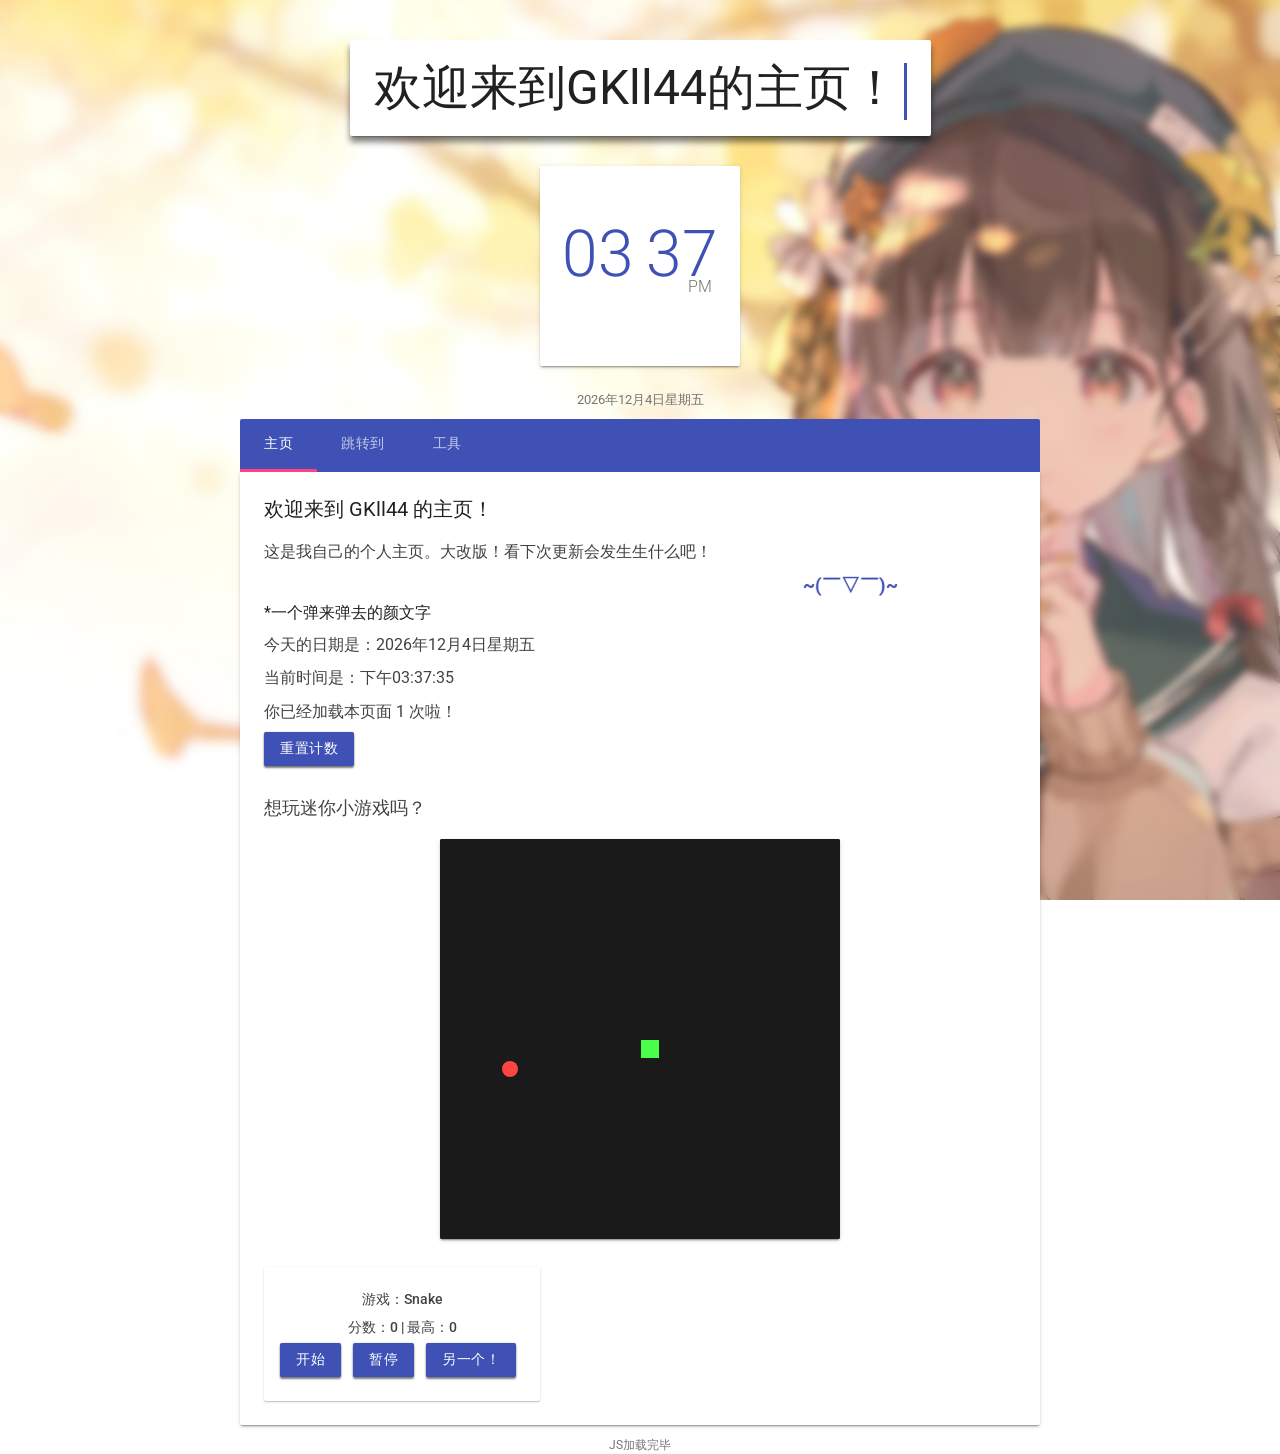
<file: index.html>
<!DOCTYPE html>
<html lang="zh-CN">
<head>
  <meta charset="UTF-8">
  <meta name="viewport" content="width=device-width, initial-scale=1.0">
  <title>GKll44主页</title>
  <link rel="icon" href="1.png" type="image/png">
  <link rel="stylesheet" href="cssStyle.css">
</head>
<body>

  <div class="bgBlur"></div>

  <!-- 打字效果 -->
  <div class="typing-container" id="typing-container">
    <div class="typing-text">
      <span id="typing-text"></span><span class="cursor" id="typing-cursor"></span>
    </div>
  </div>

  <!-- 时钟组件 -->
  <div class="component-background clock-box">
    <div class="clock">
      <div class="clock-time" id="clock-time">00</div>
      <div class="clock-minute" id="clock-minute">00</div>
      <div class="clock-am-pm" id="clock-am-pm">AM</div>
    </div>
  </div>
  <p class="date" id="date">zzz</p>

  <!-- Tab系统 -->
  <div class="tab-system">
    <div class="tabholder">
      <div class="tab active" data-tab="0">主页</div>
      <div class="tab" data-tab="1">跳转到</div>
      <div class="tab" data-tab="2">工具</div>
    </div>

    <div class="card tab-content-wrapper">
      <!-- 主页 Tab -->
      <div class="content active" data-content="0">
        <h3 class="guide-title">欢迎来到 GKll44 的主页！</h3>
        <p>这是我自己的个人主页。大改版！看下次更新会发生生什么吧！</p>
        <marquee behavior="alternate" style="font-weight: bold; font-size: larger; color: #3f51b5">~(￣▽￣)~</marquee>
        <span>*一个弹来弹去的颜文字</span>
        <p>今天的日期是：<span id="current-date"></span></p>
        <p>当前时间是：<span id="current-time"></span></p>
        <p id="page-load-message">你已经加载本页面 <span id="load-count">1</span> 次啦！</p>
        <button id="reset-count">重置计数</button>

        <p style="font-size: large; margin-top: 20px;">想玩迷你小游戏吗？</p>
        <div id="game-wrapper">
          <canvas id="gameCanvas" width="400" height="300"></canvas>
          <div id="game-side-panel" style="display:none;">
            <div class="side-box">
              <p class="side-title">分数</p>
              <p class="side-value" id="game-score">0</p>
            </div>
            <div class="side-box">
              <p class="side-title">最高分</p>
              <p class="side-value" id="game-high">0</p>
            </div>
          </div>
        </div>
        <div class="game-controls">
          <p>游戏：<span id="game-name">Snake</span></p>
          <p id="game-info">分数：<span id="game-score-text">0</span> | 最高：<span id="game-high-text">0</span></p>
          <button id="game-start">开始</button>
          <button id="game-pause">暂停</button>
          <button id="change-game">另一个！</button>
        </div>
      </div>

      <!-- 跳转到 Tab -->
      <div class="content" data-content="1">
        <h3 class="guide-title">跳转到</h3>
        <div class="guide-panel">
          <a href="https://github.com/GKll44" class="guide-item" target="_blank">
            <span>我的github</span>
            <span class="guide-arrow">→</span>
          </a>
          <a href="https://gkll44.github.io/Raycast3DGame/" class="guide-item" target="_blank">
            <span>伪3D迷宫</span>
            <span class="guide-arrow">→</span>
          </a>
          <a href="https://gkll44.github.io/PicToPic/" class="guide-item" target="_blank">
            <span>PicToPic</span>
            <span class="guide-arrow">→</span>
          </a>
          <a href="https://gkll44.github.io/DownloadPage.html" class="guide-item" target="_blank">
            <span>下载页</span>
            <span class="guide-arrow">→</span>
          </a>

	<a href="https://gkll44.github.io/szdjkhv" style="font-size: 12px" target="_blank">
            <span>你会后悔的</span>
          </a>
          
        </div>
      </div>
      <!-- 工具 Tab -->
      <div class="content" data-content="2">
        <h3 class="guide-title">工具箱</h3>

        <!-- 计算器 -->
        <div class="tool-section">
          <h4 class="tool-title">计算器</h4>
          <div class="calculator">
            <input type="text" id="calc-display" class="calc-display" readonly value="0">
            <div class="calc-buttons">
              <button class="calc-btn calc-clear" data-val="C">C</button>
              <button class="calc-btn calc-op" data-val="DEL">⌫</button>
              <button class="calc-btn calc-op" data-val="%">%</button>
              <button class="calc-btn calc-op" data-val="/">÷</button>
              <button class="calc-btn" data-val="7">7</button>
              <button class="calc-btn" data-val="8">8</button>
              <button class="calc-btn" data-val="9">9</button>
              <button class="calc-btn calc-op" data-val="*">×</button>
              <button class="calc-btn" data-val="4">4</button>
              <button class="calc-btn" data-val="5">5</button>
              <button class="calc-btn" data-val="6">6</button>
              <button class="calc-btn calc-op" data-val="-">−</button>
              <button class="calc-btn" data-val="1">1</button>
              <button class="calc-btn" data-val="2">2</button>
              <button class="calc-btn" data-val="3">3</button>
              <button class="calc-btn calc-op" data-val="+">+</button>
              <button class="calc-btn calc-zero" data-val="0">0</button>
              <button class="calc-btn" data-val=".">.</button>
              <button class="calc-btn calc-eq" data-val="=">=</button>
            </div>
          </div>
        </div>

        <!-- 颜色选择器 -->
        <div class="tool-section">
          <h4 class="tool-title">颜色选择器</h4>
          <div class="color-picker-wrapper">
            <input type="color" id="color-picker" value="#4aff4a">
            <div class="color-info">
              <div class="color-preview" id="color-preview"></div>
              <div class="color-values">
                <span id="color-hex">#4AFF4A</span>
                <span id="color-rgb">rgb(74, 255, 74)</span>
              </div>
            </div>
            <div class="color-palette" id="color-palette">
              <div class="palette-color" style="background:#ff4444" data-color="#ff4444"></div>
              <div class="palette-color" style="background:#ff8844" data-color="#ff8844"></div>
              <div class="palette-color" style="background:#ffcc44" data-color="#ffcc44"></div>
              <div class="palette-color" style="background:#44ff44" data-color="#44ff44"></div>
              <div class="palette-color" style="background:#4444ff" data-color="#4444ff"></div>
              <div class="palette-color" style="background:#ff44ff" data-color="#ff44ff"></div>
              <div class="palette-color" style="background:#44ffff" data-color="#44ffff"></div>
              <div class="palette-color" style="background:#ffffff" data-color="#ffffff"></div>
            </div>
          </div>
        </div>

        <!-- 随机名言 -->
        <div class="tool-section">
          <h4 class="tool-title">随机名言</h4>
          <div class="quote-box" id="quote-box">
            <p class="quote-text" id="quote-text">点击按钮获取一条随机名言！</p>
            <p class="quote-author" id="quote-author"></p>
          </div>
          <button id="new-quote-btn" style="margin-top: 10px;">换一条</button>
        </div>

        <!-- 密码生成器 -->
        <div class="tool-section">
          <h4 class="tool-title">密码生成器</h4>
          <div class="password-gen">
            <input type="text" id="password-output" readonly value="">
            <div class="password-options">
              <label>长度：<span id="pw-length-val">12</span></label>
              <input type="range" id="pw-length" class="slider" min="6" max="32" value="12">
              <div class="pw-checkboxes">
                <label><input type="checkbox" id="pw-upper" checked> 大写字母</label>
                <label><input type="checkbox" id="pw-lower" checked> 小写字母</label>
                <label><input type="checkbox" id="pw-numbers" checked> 数字</label>
                <label><input type="checkbox" id="pw-symbols"> 符号</label>
              </div>
            </div>
            <button id="generate-pw">生成密码</button>
            <button id="copy-pw">复制到剪贴板</button>
          </div>
        </div>
      </div>
    </div>
  </div>

  <script src="JSscript.js"></script>
  <p class="smalltext">JS加载完毕</p>
</body>
</html>
</file>
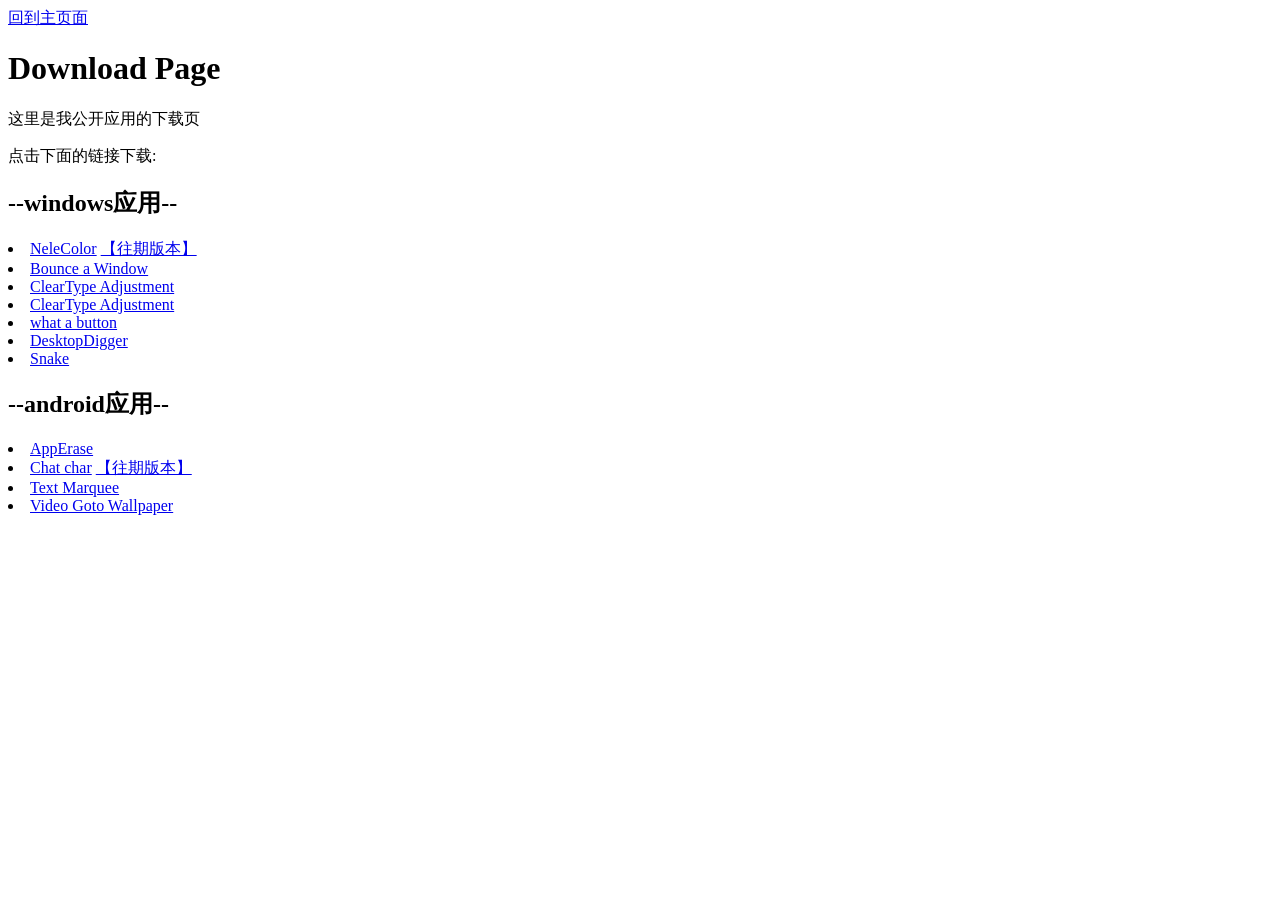
<file: DownloadPage.html>
<!DOCTYPE html>
<html lang="zh-CN"><head><meta http-equiv="Content-Type" content="text/html; charset=UTF-8">
    
    <meta name="viewport" content="width=device-width, initial-scale=1.0">
    <title>Download Page</title>
</head>
<body>
    <a href="https://gkll44.github.io/">回到主页面</a>
    <h1>Download Page</h1>
    <p>这里是我公开应用的下载页</p>
    <p>点击下面的链接下载:</p>
    <h2>--windows应用--</h2>

    <li><a href="https://github.com/GKll44/Nelecolor/releases/download/1.3.0/nelecolor.exe">NeleColor</a>
        <a href="https://github.com/GKll44/Nelecolor/releases/download/v1.1.0/nelecolor.exe">【往期版本】</a></li>
    <li><a href="https://gkll44.github.io/File/BounceWindow.exe">Bounce a Window</a></li>
    <li><a href="https://gkll44.github.io/File/ClearType%20Adjustment.zip">ClearType Adjustment</a>    </li>
    <li><a href="https://gkll44.github.io/File/Click%20feedback%20point.zip">ClearType Adjustment</a>    </li>
    <li><a href="https://gkll44.github.io/File/ClickBtn.exe">what a button</a>     </li>
    <li><a href="https://gkll44.github.io/File/DesktopDigger.zip">DesktopDigger</a>     </li>
    <li><a href="https://gkll44.github.io/File/Snake.exe">Snake</a></li>

    <h2>--android应用--</h2>
    <li><a href="https://gkll44.github.io/File/AppErase_1.2.apk">AppErase</a></li>
    <li><a href="https://gkll44.github.io/File/Chat%20char_1.1.0.apk">Chat char</a>
        <a href="https://gkll44.github.io/File/Chat%20char_1.0.apk">【往期版本】</a> </li>
    <li><a href="https://gkll44.github.io/File/Text%20Marquee_1.0.apk">Text Marquee</a></li>
    <li><a href="https://gkll44.github.io/File/Video%20Goto%20Wallpaper_1.0.apk">Video Goto Wallpaper</a></li>


</body></html>
</file>
<file: cssStyle.css>
@import url('https://fonts.googleapis.com/css2?family=Roboto:wght@300;400;500;700&display=swap');

* {
    box-sizing: border-box;
}

html, body {
    height: 100%;
    margin: 0;
    padding: 0;
}

body {
    margin: 0;
    overflow-x: hidden;
    min-height: 100vh;
    display: flex;
    flex-direction: column;
    justify-content: flex-start;
    align-items: center;
    color: #212121;
    font-family: 'Roboto', "Microsoft JhengHei", "PingFang TC", Arial, sans-serif;
    background-image: url("resources/BG.jpg");
    background-attachment: fixed;
    background-size: cover;
    background-position: center;
    padding: 20px 15px 40px;
}

.bgBlur {
    position: fixed;
    top: 0;
    left: 0;
    width: 100%;
    height: 100%;
    background-color: rgba(255, 255, 255, 0.1);
    backdrop-filter: blur(4px);
    z-index: -1;
}

/* ===== Typing Effect ===== */
.typing-container {
    cursor: pointer;
    margin-bottom: 20px;
    z-index: 10;
    margin-top: 20px;
    padding: 16px 24px;
    background: #fff;
    border-radius: 2px;
    box-shadow: 0 6px 6px 0 rgba(0,0,0,0.5), 0 3px 1px -2px rgba(0,0,0,0.2);
}

.typing-text {
    font-size: 3rem;
    font-weight: 400;
    position: relative;
    display: inline-block;
    color: #212121;
}

.cursor {
    display: inline-block;
    width: 3px;
    height: 1.2em;
    background-color: #3f51b5;
    animation: blink 1s infinite;
    vertical-align: middle;
    margin-left: 5px;
}

@keyframes blink {
    0%, 100% { opacity: 1; }
    50% { opacity: 0; }
}

.char {
    display: inline-block;
    color: #212121;
}

.wow-text .char {
    animation: rainbowGlow 3s linear infinite;
}

@keyframes rainbowGlow {
    0% { color: #f44336; }
    16% { color: #ff9800; }
    33% { color: #ffeb3b; }
    50% { color: #4caf50; }
    66% { color: #2196f3; }
    78% { color: #9c27b0; }
    100% { color: #f44336; }
}

/* ===== Clock Component ===== */
.component-background {
    width: 200px;
    min-height: 200px;
    background-color: #fff;
    color: #212121;
    border-radius: 2px;
    margin-top: 10px;
    margin-bottom: 20px;
    display: flex;
    flex-direction: column;
    justify-content: center;
    align-items: center;
    font-size: 24px;
    font-weight: 400;
    z-index: 5;
    padding: 20px;
    box-sizing: border-box;
    box-shadow: 0 2px 2px 0 rgba(0,0,0,0.14), 0 1px 5px 0 rgba(0,0,0,0.12), 0 3px 1px -2px rgba(0,0,0,0.2);
}

.clock {
    font-family: 'Roboto', sans-serif;
    font-size: 48px;
    font-weight: 300;
    margin-bottom: 5px;
    text-align: center;
    color: #3f51b5;
}

.clock-time {
    font-size: 64px;
    display: inline;
    font-weight: 300;
}

.clock-minute {
    font-size: 64px;
    position: relative;
    display: inline;
    font-weight: 300;
}

.clock-am-pm {
    font-size: 16px;
    position: relative;
    bottom: 15px;
    right: -60px;
    color: #757575;
}

.date {
    font-size: 13px;
    color: #757575;
    margin: 5px 0 0 0;
    text-align: center;
}

/* ===== Tab System ===== */
.tab-system {
    width: 100%;
    max-width: 800px;
    z-index: 5;
    margin-top: 10px;
}

.tabholder {
    width: 100%;
    display: flex;
    margin-bottom: 0;
    position: relative;
    z-index: 2;
    flex-wrap: wrap;
    background: #3f51b5;
    border-radius: 2px 2px 0 0;
}

.tab {
    background: transparent;
    padding: 16px 24px;
    margin: 0;
    cursor: pointer;
    font-weight: 500;
    color: rgba(255, 255, 255, 0.7);
    user-select: none;
    position: relative;
    border: none;
    transition: all 0.2s ease-out;
    font-size: 14px;
    text-transform: uppercase;
    letter-spacing: 0.5px;
}

.tab:hover {
    background: rgba(255, 255, 255, 0.1);
    color: #fff;
}

.tab.active {
    color: #fff;
    border-bottom: 3px solid #ff4081;
    font-weight: 500;
}

/* ===== Card / Tab Content ===== */
.card {
    border-radius: 0 0 2px 2px;
    background: #fff;
    box-shadow: 0 2px 2px 0 rgba(0,0,0,0.14), 0 1px 5px 0 rgba(0,0,0,0.12), 0 3px 1px -2px rgba(0,0,0,0.2);
    padding: 24px;
}

.box {
    border-radius: 2px;
    background: #fff;
    box-shadow: 0 1px 1px 0 rgba(0,0,0,0.14), 0 1px 3px 0 rgba(0,0,0,0.12), 0 1px 1px -1px rgba(0,0,0,0.2);
}

.tab-content-wrapper {
    position: relative;
    z-index: 1;
    min-height: 200px;
}

.content {
    display: none;
    animation: fadeIn 0.3s ease;
}

.content.active {
    display: block;
}

@keyframes fadeIn {
    from { opacity: 0; }
    to { opacity: 1; }
}

.content h3 {
    margin-top: 0;
    margin-bottom: 16px;
    font-size: 20px;
    font-weight: 400;
    color: #212121;
}

.content p {
    margin: 8px 0;
    line-height: 1.6;
    color: #424242;
}

.content ul {
    margin: 10px 0;
    padding-left: 20px;
}

.content ul li {
    margin: 5px 0;
    color: #424242;
}

/* ===== Guide Panel (Links) ===== */
.guide-panel {
    width: 280px;
    min-height: 150px;
    padding: 16px;
    box-sizing: border-box;
    display: flex;
    flex-direction: column;
    align-items: flex-start;
    gap: 8px;
}

.guide-item {
    width: 100%;
    padding: 12px 16px;
    background: #fff;
    border-radius: 2px;
    text-decoration: none;
    color: #212121;
    font-size: 14px;
    font-weight: 500;
    display: flex;
    align-items: center;
    justify-content: space-between;
    transition: all 0.2s ease;
    cursor: pointer;
    box-shadow: 0 1px 1px 0 rgba(0,0,0,0.14), 0 1px 3px 0 rgba(0,0,0,0.12), 0 1px 1px -1px rgba(0,0,0,0.2);
}

.guide-item:hover {
    background: #f5f5f5;
    box-shadow: 0 2px 2px 0 rgba(0,0,0,0.14), 0 1px 5px 0 rgba(0,0,0,0.12), 0 3px 1px -2px rgba(0,0,0,0.2);
}

.guide-arrow {
    color: #3f51b5;
    font-size: 20px;
    margin-left: 10px;
}

.guide-title {
    font-size: 20px;
    font-weight: 400;
    margin-bottom: 16px;
    color: #212121;
}

/* ===== Stats Grid ===== */
.stats-grid {
    display: grid;
    grid-template-columns: repeat(auto-fill, minmax(120px, 1fr));
    gap: 16px;
    margin-top: 16px;
}

.stat-card {
    display: flex;
    flex-direction: column;
    align-items: center;
    justify-content: center;
    padding: 20px 12px;
    background: #fff;
    border-radius: 2px;
    box-shadow: 0 1px 1px 0 rgba(0,0,0,0.14), 0 1px 3px 0 rgba(0,0,0,0.12), 0 1px 1px -1px rgba(0,0,0,0.2);
    transition: box-shadow 0.2s;
}

.stat-card:hover {
    box-shadow: 0 3px 3px 0 rgba(0,0,0,0.14), 0 1px 7px 0 rgba(0,0,0,0.12), 0 3px 1px -2px rgba(0,0,0,0.2);
}

.stat-number {
    font-size: 28px;
    font-weight: 500;
    color: #3f51b5;
}

.stat-label {
    font-size: 12px;
    color: #757575;
    margin-top: 6px;
    text-transform: uppercase;
    letter-spacing: 0.5px;
}

/* ===== Tool Section ===== */
.tool-section {
    margin-top: 24px;
    padding: 16px;
    background: #fff;
    border-radius: 2px;
    box-shadow: 0 1px 1px 0 rgba(0,0,0,0.14), 0 1px 3px 0 rgba(0,0,0,0.12), 0 1px 1px -1px rgba(0,0,0,0.2);
}

.tool-title {
    margin: 0 0 16px 0;
    font-size: 16px;
    font-weight: 500;
    color: #212121;
    padding-bottom: 8px;
    border-bottom: 1px solid #e0e0e0;
}

/* ===== Calculator ===== */
.calculator {
    max-width: 260px;
}

.calc-display {
    width: 100%;
    max-width: 100%;
    padding: 12px;
    font-size: 22px;
    text-align: right;
    background: #f5f5f5;
    border: none;
    border-radius: 2px;
    margin-bottom: 12px;
    font-family: 'Roboto', monospace;
    outline: none;
    color: #212121;
}

.calc-buttons {
    display: grid;
    grid-template-columns: repeat(4, 1fr);
    gap: 8px;
}

.calc-btn {
    padding: 16px 0;
    font-size: 16px;
    font-weight: 500;
    background: #fff;
    color: #212121;
    cursor: pointer;
    border: none;
    border-radius: 2px;
    margin: 0;
    box-shadow: 0 1px 1px 0 rgba(0,0,0,0.14), 0 1px 3px 0 rgba(0,0,0,0.12), 0 1px 1px -1px rgba(0,0,0,0.2);
    transition: all 0.2s;
}

.calc-btn:hover {
    background: #f5f5f5;
}

.calc-btn:active {
    box-shadow: 0 3px 3px 0 rgba(0,0,0,0.14), 0 1px 7px 0 rgba(0,0,0,0.12), 0 3px 1px -2px rgba(0,0,0,0.2);
}

.calc-zero {
    grid-column: span 2;
}

.calc-op {
    background: #ff9800;
    color: #fff;
}

.calc-op:hover {
    background: #ffa726;
}

.calc-eq {
    background: #4caf50;
    color: #fff;
}

.calc-eq:hover {
    background: #66bb6a;
}

.calc-clear {
    background: #f44336;
    color: #fff;
}

.calc-clear:hover {
    background: #ef5350;
}

/* ===== Color Picker ===== */
.color-picker-wrapper {
    display: flex;
    flex-direction: column;
    gap: 12px;
}

input[type="color"] {
    width: 100%;
    max-width: 300px;
    height: 44px;
    border-radius: 2px;
    cursor: pointer;
    border: none;
}

.color-info {
    display: flex;
    align-items: center;
    gap: 14px;
}

.color-preview {
    width: 50px;
    height: 50px;
    border-radius: 2px;
    border: 1px solid #e0e0e0;
    background: #4aff4a;
    box-shadow: 0 1px 1px 0 rgba(0,0,0,0.14), 0 1px 3px 0 rgba(0,0,0,0.12), 0 1px 1px -1px rgba(0,0,0,0.2);
}

.color-values {
    display: flex;
    flex-direction: column;
    gap: 6px;
}

.color-values span {
    font-family: 'Roboto Mono', monospace;
    font-size: 13px;
    background: #f5f5f5;
    padding: 6px 12px;
    border-radius: 2px;
    color: #424242;
}

.color-palette {
    display: flex;
    gap: 8px;
    flex-wrap: wrap;
}

.palette-color {
    width: 34px;
    height: 34px;
    border-radius: 2px;
    cursor: pointer;
    transition: transform 0.15s, box-shadow 0.15s;
    border: 1px solid #e0e0e0;
}

.palette-color:hover {
    transform: scale(1.1);
    box-shadow: 0 2px 2px 0 rgba(0,0,0,0.14), 0 1px 5px 0 rgba(0,0,0,0.12), 0 3px 1px -2px rgba(0,0,0,0.2);
}

/* ===== Quote Box ===== */
.quote-box {
    padding: 16px;
    background: #f5f5f5;
    border-left: 4px solid #3f51b5;
    border-radius: 2px;
    font-style: italic;
}

.quote-text {
    margin: 0 0 10px 0;
    font-size: 16px;
    color: #212121;
    font-weight: 400;
    line-height: 1.7;
}

.quote-author {
    margin: 0;
    font-size: 13px;
    color: #757575;
    text-align: right;
    font-style: normal;
    font-weight: 500;
}

/* ===== Password Generator ===== */
.password-gen {
    display: flex;
    flex-direction: column;
    gap: 12px;
}

#password-output {
    font-family: 'Roboto Mono', monospace;
    font-size: 16px;
    letter-spacing: 1px;
    background: #f5f5f5;
    border: none;
    border-radius: 2px;
    padding: 12px;
    color: #212121;
}

.password-options {
    display: flex;
    flex-direction: column;
    gap: 10px;
}

.password-options label {
    font-size: 14px;
    font-weight: 400;
    color: #424242;
}

.pw-checkboxes {
    display: grid;
    grid-template-columns: repeat(2, 1fr);
    gap: 8px;
}

.pw-checkboxes label {
    display: flex;
    align-items: center;
    gap: 8px;
    cursor: pointer;
    font-size: 14px;
    color: #424242;
}

.pw-checkboxes input[type="checkbox"] {
    width: 18px;
    height: 18px;
    cursor: pointer;
    accent-color: #3f51b5;
}

/* ===== Slider ===== */
.slider {
    -webkit-appearance: none;
    appearance: none;
    width: 100%;
    max-width: 300px;
    height: 4px;
    border-radius: 2px;
    background: #e0e0e0;
    outline: none;
    margin: 8px 0;
}

.slider::-webkit-slider-thumb {
    -webkit-appearance: none;
    appearance: none;
    width: 16px;
    height: 16px;
    background: #3f51b5;
    border-radius: 50%;
    cursor: pointer;
    box-shadow: 0 1px 1px 0 rgba(0,0,0,0.14), 0 1px 3px 0 rgba(0,0,0,0.12), 0 1px 1px -1px rgba(0,0,0,0.2);
}

.slider::-moz-range-thumb {
    width: 16px;
    height: 16px;
    background: #3f51b5;
    border-radius: 50%;
    cursor: pointer;
    border: none;
    box-shadow: 0 1px 1px 0 rgba(0,0,0,0.14), 0 1px 3px 0 rgba(0,0,0,0.12), 0 1px 1px -1px rgba(0,0,0,0.2);
}

/* ===== Input ===== */
input[type="text"] {
    border-radius: 2px;
    background: #f5f5f5;
    border: none;
    border-bottom: 1px solid #757575;
    padding: 8px 12px;
    font-size: 14px;
    width: 100%;
    max-width: 300px;
    outline: none;
    transition: border-color 0.2s;
    color: #212121;
}

input[type="text"]:focus {
    border-bottom: 2px solid #3f51b5;
}

/* ===== Button ===== */
button {
    border-radius: 2px;
    background: #3f51b5;
    border: none;
    padding: 8px 16px;
    margin-right: 8px;
    margin-bottom: 8px;
    font-weight: 500;
    font-size: 14px;
    text-transform: uppercase;
    letter-spacing: 0.5px;
    color: #fff;
    transition: all 0.2s;
    box-shadow: 0 2px 2px 0 rgba(0,0,0,0.5) , 0 0px 1.5px 0 rgba(0, 0, 0, 0.3);
}

button:active {
    box-shadow: 0 3px 3px 0 rgba(0,0,0,0.14), 0 1px 7px 0 rgba(0,0,0,0.12), 0 3px 1px -2px rgba(0,0,0,0.2);
}

/* ===== Game Wrapper ===== */
#game-wrapper {
    display: flex;
    gap: 12px;
    align-items: flex-start;
    justify-content: center;
    margin: 16px 0;
    flex-wrap: wrap;
}

#gameCanvas {
    background: #212121;
    box-shadow: 0 2px 2px 0 rgba(0,0,0,0.14), 0 1px 5px 0 rgba(0,0,0,0.12), 0 3px 1px -2px rgba(0,0,0,0.2);
    max-width: 100%;
    flex-shrink: 0;
    border-radius: 2px;
}

/* ===== Game Controls ===== */
.game-controls {
    margin-top: 12px;
    padding: 16px;
    background: #fff;
    border-radius: 2px;
    display: inline-block;
    text-align: center;
    box-shadow: 0 1px 1px 0 rgba(0,0,0,0.14), 0 1px 3px 0 rgba(0,0,0,0.12), 0 1px 1px -1px rgba(0,0,0,0.2);
}

.game-controls p {
    margin: 5px 0;
    font-size: 14px;
    font-weight: 500;
    color: #424242;
}

/* ===== Snake Mobile D-Pad ===== */
#snake-mobile-controls {
    display: none;
    flex-direction: column;
    align-items: center;
    justify-content: center;
    gap: 0;
    margin-left: 10px;
    min-width: 120px;
}

.snake-dpad {
    display: flex;
    flex-direction: column;
    align-items: center;
    gap: 4px;
}

.dpad-btn {
    width: 50px;
    height: 50px;
    font-size: 20px;
    background: #fff;
    border: none;
    border-radius: 2px;
    cursor: pointer;
    display: flex;
    align-items: center;
    justify-content: center;
    user-select: none;
    -webkit-user-select: none;
    touch-action: manipulation;
    color: #3f51b5;
    box-shadow: 0 1px 1px 0 rgba(0,0,0,0.14), 0 1px 3px 0 rgba(0,0,0,0.12), 0 1px 1px -1px rgba(0,0,0,0.2);
}

.dpad-btn:active {
    background: #f5f5f5;
    box-shadow: 0 3px 3px 0 rgba(0,0,0,0.14), 0 1px 7px 0 rgba(0,0,0,0.12), 0 3px 1px -2px rgba(0,0,0,0.2);
}

.dpad-mid {
    display: flex;
    gap: 4px;
    align-items: center;
}

.dpad-center {
    background: #e0e0e0;
    color: #757575;
    cursor: default !important;
    width: 50px;
    height: 50px;
}

/* ===== Typography ===== */
.blacktitle {
    color: #212121;
    font-weight: 500;
}

.smalltext {
    font-size: 12px;
    color: #757575;
}

/* ===== Footer ===== */
.footer {
    text-align: center;
    padding: 30px 0 20px 0;
    z-index: 5;
}

.footer .smalltext {
    color: #757575;
}

/* ===== Scroll to Top ===== */
.scroll-top {
    position: fixed;
    bottom: 20px;
    right: 20px;
    width: 48px;
    height: 48px;
    border-radius: 50%;
    background: #ff4081;
    border: none;
    cursor: pointer;
    display: none;
    align-items: center;
    justify-content: center;
    z-index: 1000;
    font-size: 18px;
    color: #fff;
    transition: all 0.2s;
    box-shadow: 0 2px 2px 0 rgba(0,0,0,0.14), 0 1px 5px 0 rgba(0,0,0,0.12), 0 3px 1px -2px rgba(0,0,0,0.2);
}

.scroll-top.visible {
    display: flex;
}

.scroll-top:hover {
    background: #f50057;
    box-shadow: 0 3px 3px 0 rgba(0,0,0,0.14), 0 1px 7px 0 rgba(0,0,0,0.12), 0 3px 1px -2px rgba(0,0,0,0.2);
}

/* ===== Toast Notification ===== */
.toast-container {
    position: fixed;
    bottom: 20px;
    left: 50%;
    transform: translateX(-50%);
    z-index: 1001;
    display: flex;
    flex-direction: column;
    gap: 8px;
    pointer-events: none;
}

.toast {
    background: #323232;
    color: #fff;
    padding: 14px 24px;
    border-radius: 2px;
    font-size: 14px;
    box-shadow: 0 2px 2px 0 rgba(0,0,0,0.14), 0 1px 5px 0 rgba(0,0,0,0.12), 0 3px 1px -2px rgba(0,0,0,0.2);
    animation: toastSlideUp 0.3s ease, toastFadeOut 0.3s ease 2.7s;
    pointer-events: auto;
}

.square {
    width: 12px;
    height: 12px;
    display: inline-block;
    margin-right: 8px;
}

@keyframes toastSlideUp {
    from { opacity: 0; transform: translateY(20px); }
    to { opacity: 1; transform: translateY(0); }
}

@keyframes toastFadeOut {
    from { opacity: 1; }
    to { opacity: 0; }
}

/* ===== Responsive ===== */
@media (max-width: 600px) {
    .typing-text {
        font-size: 6vw;
    }

    .tab {
        padding: 12px 16px;
        font-size: 13px;
    }

    .clock-time, .clock-minute {
        font-size: 48px;
    }

    .component-background {
        width: 160px;
        min-height: 150px;
    }

    .card {
        padding: 16px;
    }

    #game-wrapper {
        flex-direction: column;
        align-items: center;
    }

    #game-side-panel {
        flex-direction: row;
        flex-wrap: wrap;
        justify-content: center;
        width: 100%;
    }

    .side-box {
        min-width: 80px;
    }

    .stats-grid {
        grid-template-columns: repeat(2, 1fr);
    }

    .pw-checkboxes {
        grid-template-columns: 1fr;
    }

    #snake-mobile-controls {
        margin-left: 0;
        margin-top: 10px;
    }

    .dpad-btn {
        width: 55px;
        height: 55px;
        font-size: 22px;
    }
}
</file>
